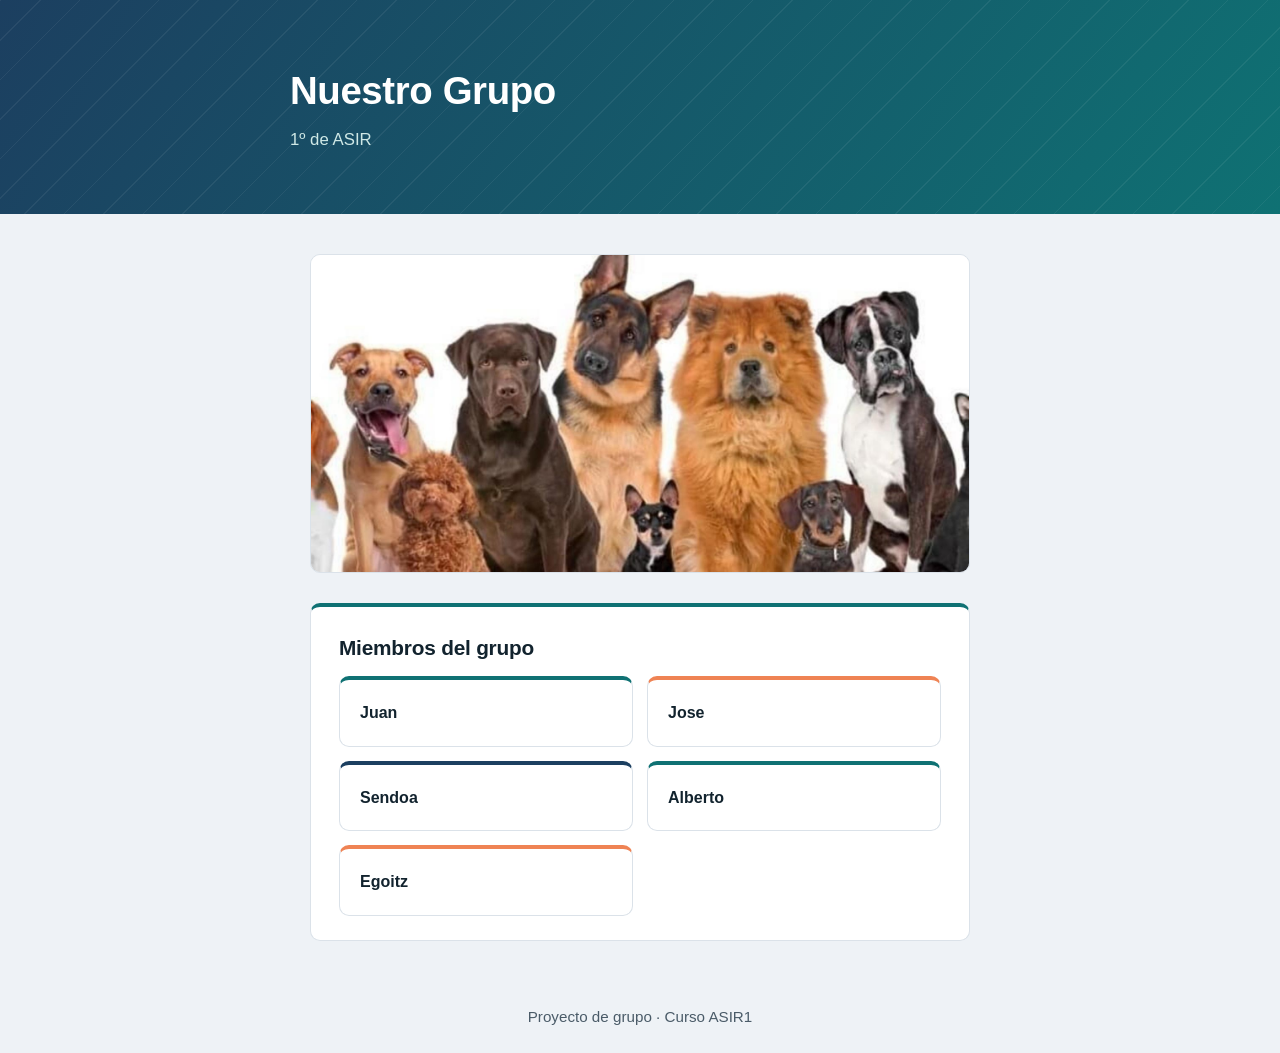
<file: index.html>
<!DOCTYPE html>
<html lang="es">
<head>
    <meta charset="UTF-8">
    <title>Grupo - Presentaciones</title>
    <link rel="stylesheet" href="style.css">
</head>
<body>

    <header>
        <h1>Nuestro Grupo</h1>
        <p>1º de ASIR</p>
    </header>

    <main>
        <img src="Revista_644189ae02e4c_20042023.jpg" alt="Foto del grupo" class="hero-img">

        <section>
            <h2>Miembros del grupo</h2>
            <ul class="menu">
                <li><a href="Juan.html">Juan</a></li>
                <li><a href="Jose.html">Jose</a></li>
                <li><a href="Sendoa.html">Sendoa</a></li>
                <li><a href="Alberto.html">Alberto</a></li>
                <li><a href="Egoitz.html">Egoitz</a></li>
            </ul>
        </section>
    </main>

    <footer>
        <p>Proyecto de grupo · Curso ASIR1</p>
    </footer>

</body>
</html>
</file>
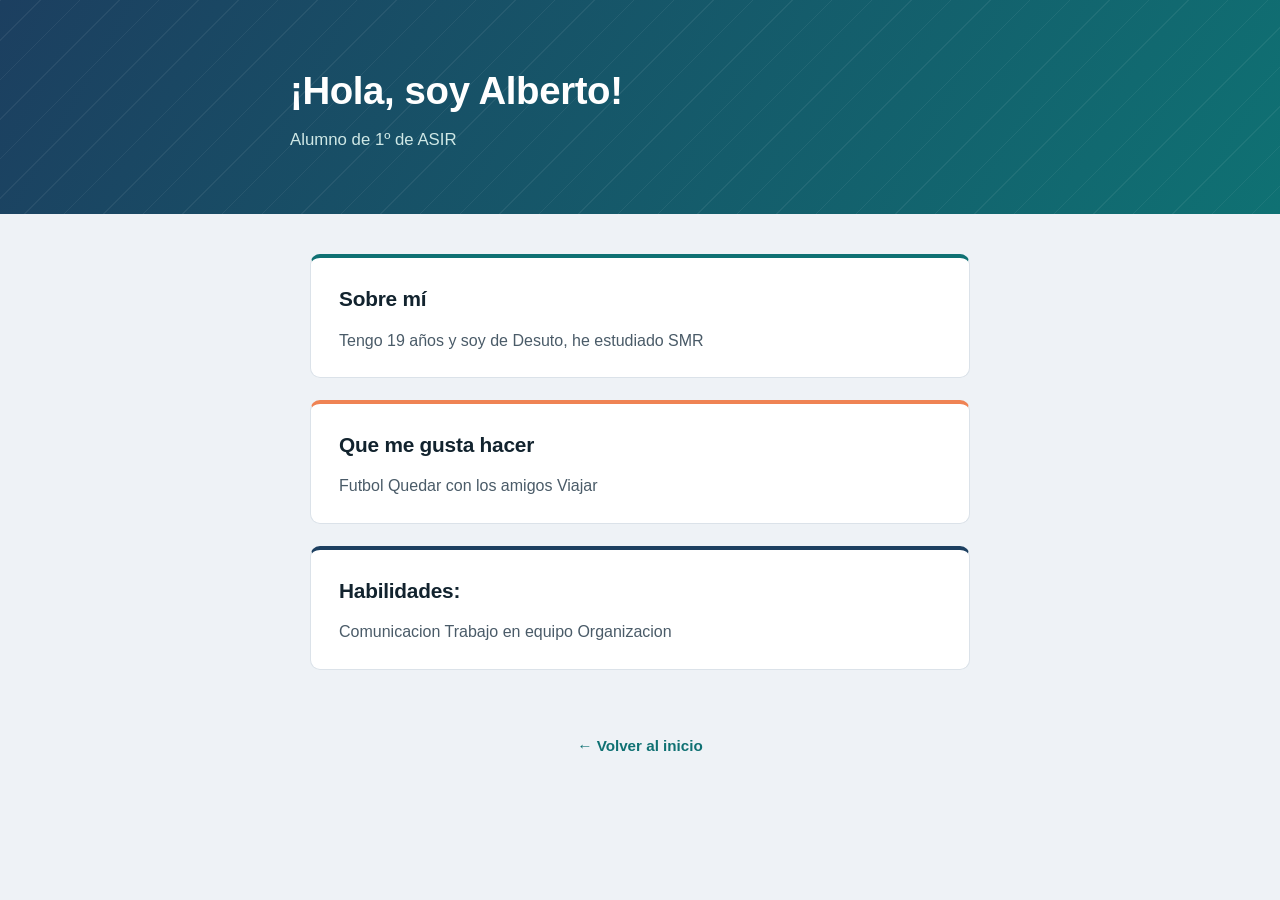
<file: Alberto.html>
<!DOCTYPE html>
<html lang="es">
<head>
    <meta charset="UTF-8">
    <title>Alberto - Presentación</title>
    <link rel="stylesheet" href="style.css">
</head>
<body>

    <header>
        <h1>¡Hola, soy Alberto!</h1>
        <p>Alumno de 1º de ASIR</p>
    </header>

    <main>

        <section>
            <h2>Sobre mí</h2>
            <p>
                Tengo 19 años y soy de Desuto, he estudiado SMR
            </p>
        </section>

        <section>
            <h2>Que me gusta hacer </h2>
            <p>
                Futbol
                Quedar con los amigos
                Viajar
            </p>
        </section>

        <section>
            <h2>Habilidades:</h2>
            <p>
                Comunicacion
                Trabajo en equipo
                Organizacion
                
            </p>
        </section>

    </main>

    <footer>
        <p><a href="index.html">← Volver al inicio</a></p>
    </footer>

</body>
</html>
</file>
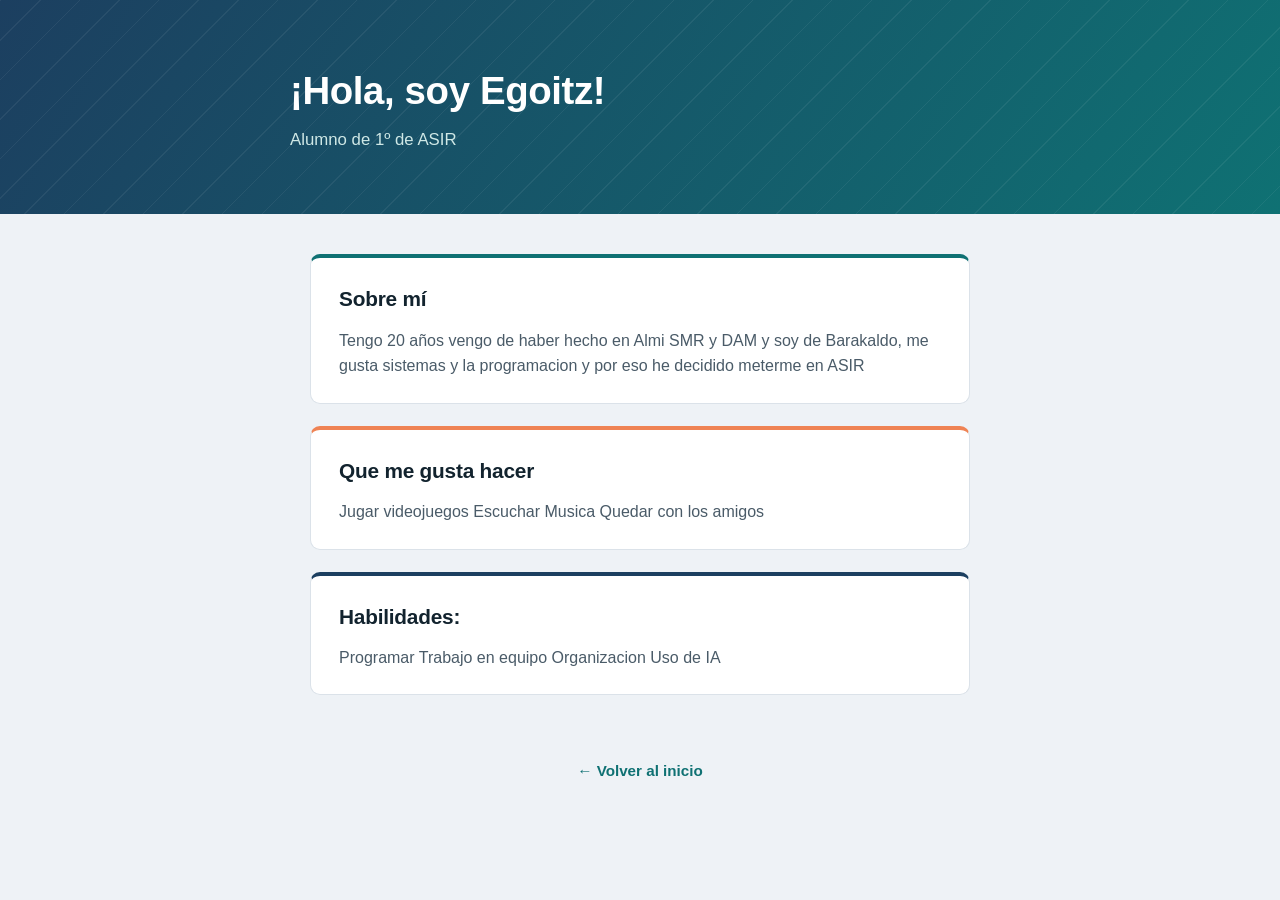
<file: Egoitz.html>
<!DOCTYPE html>
<html lang="es">
<head>
    <meta charset="UTF-8">
    <title>Egoitz - Presentación</title>
    <link rel="stylesheet" href="style.css">
</head>
<body>

    <header>
        <h1>¡Hola, soy Egoitz!</h1>
        <p>Alumno de 1º de ASIR</p>
    </header>

    <main>

        <section>
            <h2>Sobre mí</h2>
            <p>
                Tengo 20 años vengo de haber hecho en Almi SMR y DAM y soy de Barakaldo, me gusta sistemas y la programacion y por eso he decidido meterme en ASIR
            </p>
        </section>

        <section>
            <h2>Que me gusta hacer </h2>
            <p>
                Jugar videojuegos
                Escuchar Musica
                Quedar con los amigos 

            </p>
        </section>
        <section>
            <h2>Habilidades:</h2>
            <p>
                Programar
                Trabajo en equipo
                Organizacion
                Uso de IA
            </p>
        </section>

    </main>

    <footer>
        <p><a href="index.html">← Volver al inicio</a></p>
    </footer>

</body>
</html>
</file>
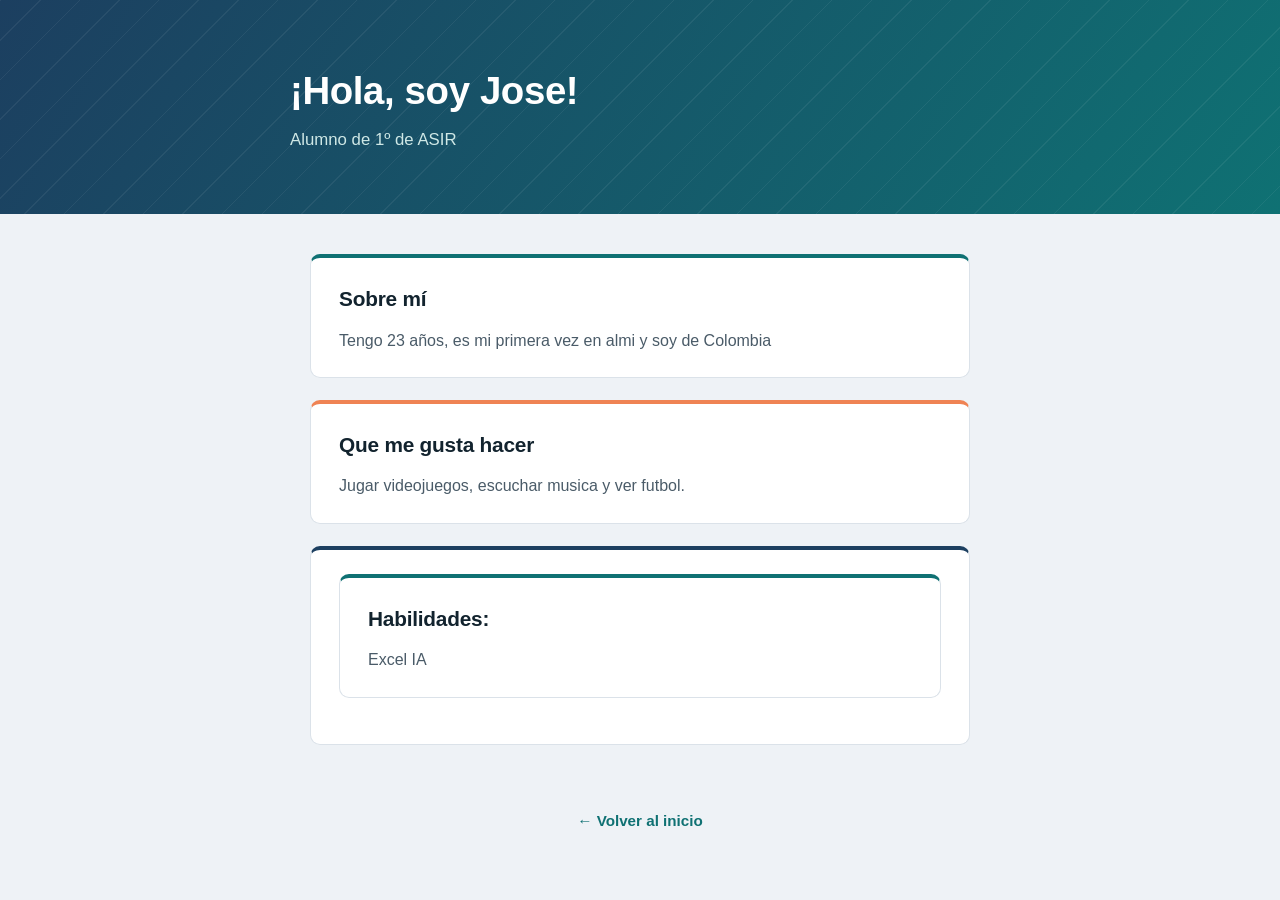
<file: Jose.html>
<!DOCTYPE html>
<html lang="es">
<head>
    <meta charset="UTF-8">
    <title>[Nombre Alumno 3] - Presentación</title>
    <link rel="stylesheet" href="style.css">
</head>
<body>

    <header>
        <h1>¡Hola, soy Jose!</h1>
        <p>Alumno de 1º de ASIR</p>
    </header>

    <main>

        <section>
            <h2>Sobre mí</h2>
            <p>
                Tengo 23 años, es mi primera vez en almi y soy de Colombia
            </p>
        </section>

          <section>
            <h2>Que me gusta hacer </h2>
            <p>
                Jugar videojuegos, escuchar musica y ver futbol.
            </p>
        </section>
        <section>

        <section>
            <h2>Habilidades:</h2>
            <p>
                Excel
                IA
            </p>
        </section>

    </main>

    <footer>
        <p><a href="index.html">← Volver al inicio</a></p>
    </footer>

</body>
</html>
</file>
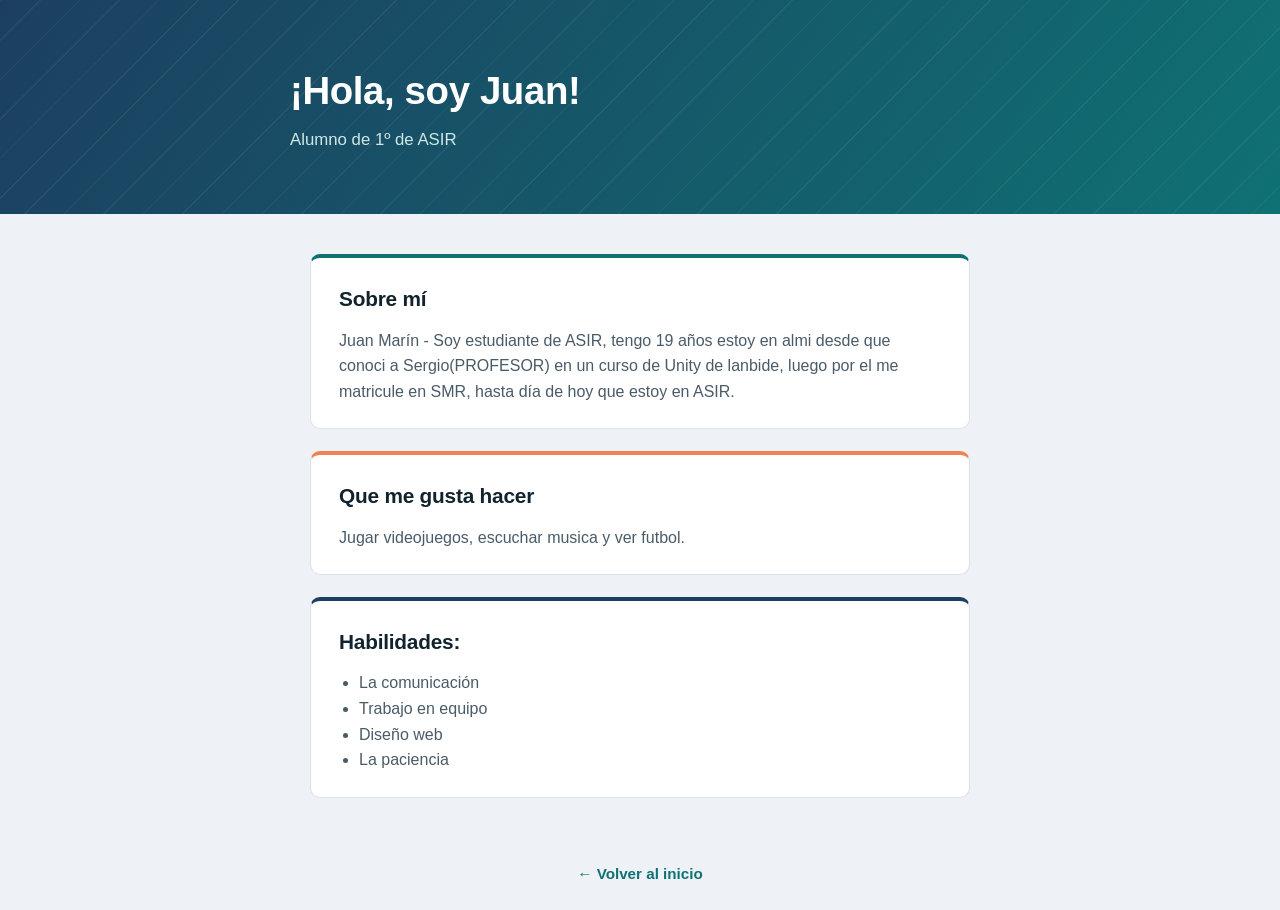
<file: Juan.html>
<!DOCTYPE html>
<html lang="es">
<head>
    <meta charset="UTF-8">
    <title></title>
    <link rel="stylesheet" href="style.css">
</head>
<body>

    <header>
        <h1>¡Hola, soy Juan!</h1>
        <p>Alumno de 1º de ASIR</p>
    </header>

    <main>

        <section>
            <h2>Sobre mí</h2>
            <p>
                Juan Marín - Soy estudiante de ASIR, tengo 19 años estoy en almi desde que conoci a Sergio(PROFESOR) en un curso de Unity de lanbide, luego por el me matricule en SMR, hasta día de hoy que estoy en ASIR.
            </p>
        </section>

        <section>
            <h2>Que me gusta hacer </h2>
            <p>
                Jugar videojuegos, escuchar musica y ver futbol.
            </p>
        </section>
        <section>
            <h2>Habilidades:</h2>
            <p>
            <ul>
               <li>La comunicación</li> 
                <li>Trabajo en equipo</li>
                <li>Diseño web</li>
                <li>La paciencia</li>
            </ul>
            </p>
        </section>

    </main>

    <footer>
        <p><a href="index.html">← Volver al inicio</a></p>
    </footer>

</body>
</html>
</file>
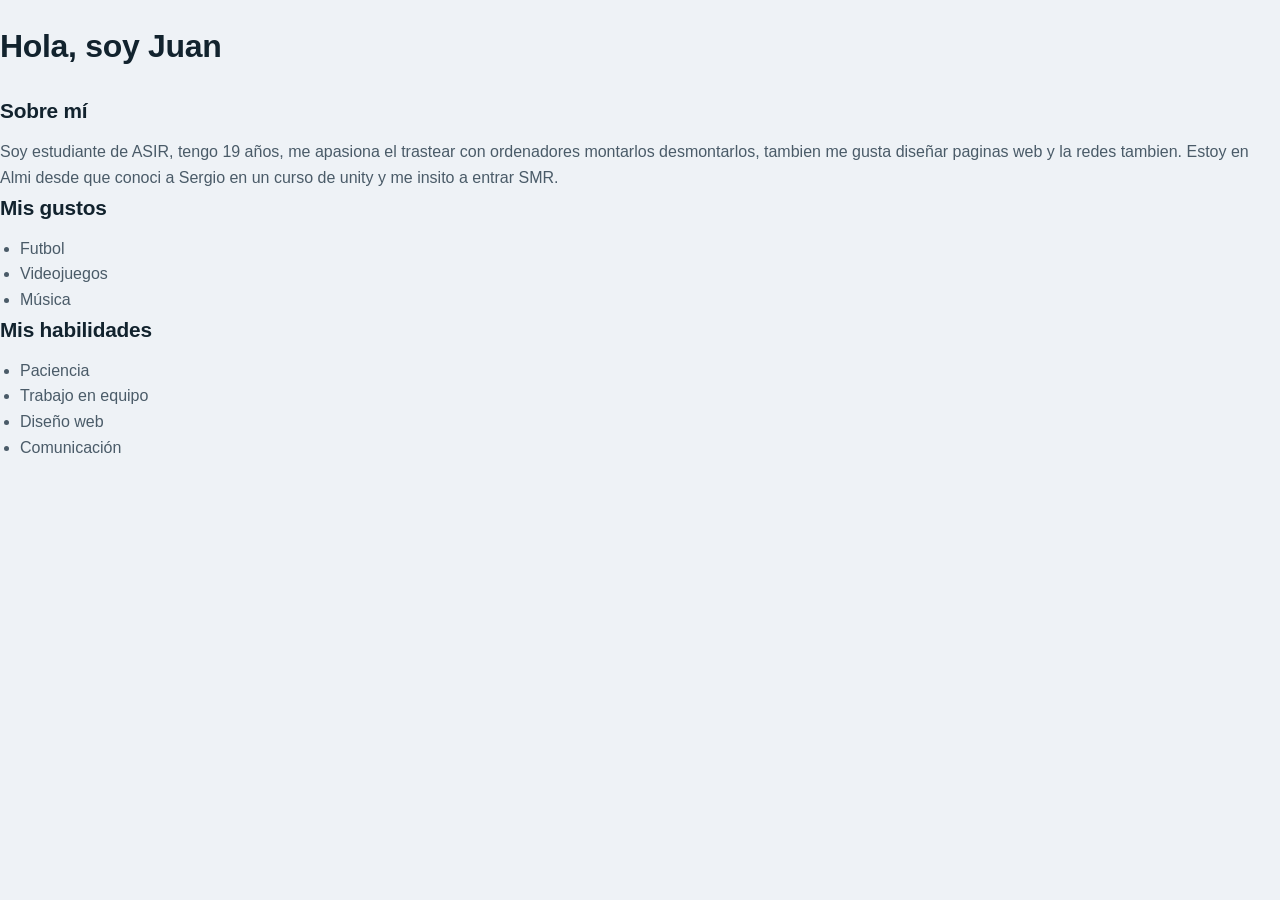
<file: presentacionjuan.html>
<!DOCTYPE html>
<html lang="es">
<head> 
  <link rel="stylesheet" href="style.css">
  <meta charset="UTF-8">
  <title>Mi Presentación</title>
</head>
<body>

  <h1>Hola, soy Juan</h1>

  <h2>Sobre mí</h2>
  <p>Soy estudiante de ASIR, tengo 19 años, me apasiona el trastear con ordenadores montarlos desmontarlos, tambien me gusta diseñar paginas web y la redes tambien. Estoy en Almi desde que conoci a Sergio en un curso de unity y me insito a entrar SMR.   </p>

  <h2>Mis gustos</h2>
  <ul>
    <li>Futbol</li>
    <li>Videojuegos</li>
    <li>Música</li>
  </ul>

  <h2>Mis habilidades</h2>
  <ul>
    <li>Paciencia</li>
    <li>Trabajo en equipo</li>
    <li>Diseño web</li>
    <li>Comunicación</li>
  </ul>
</body>
</html>
</file>
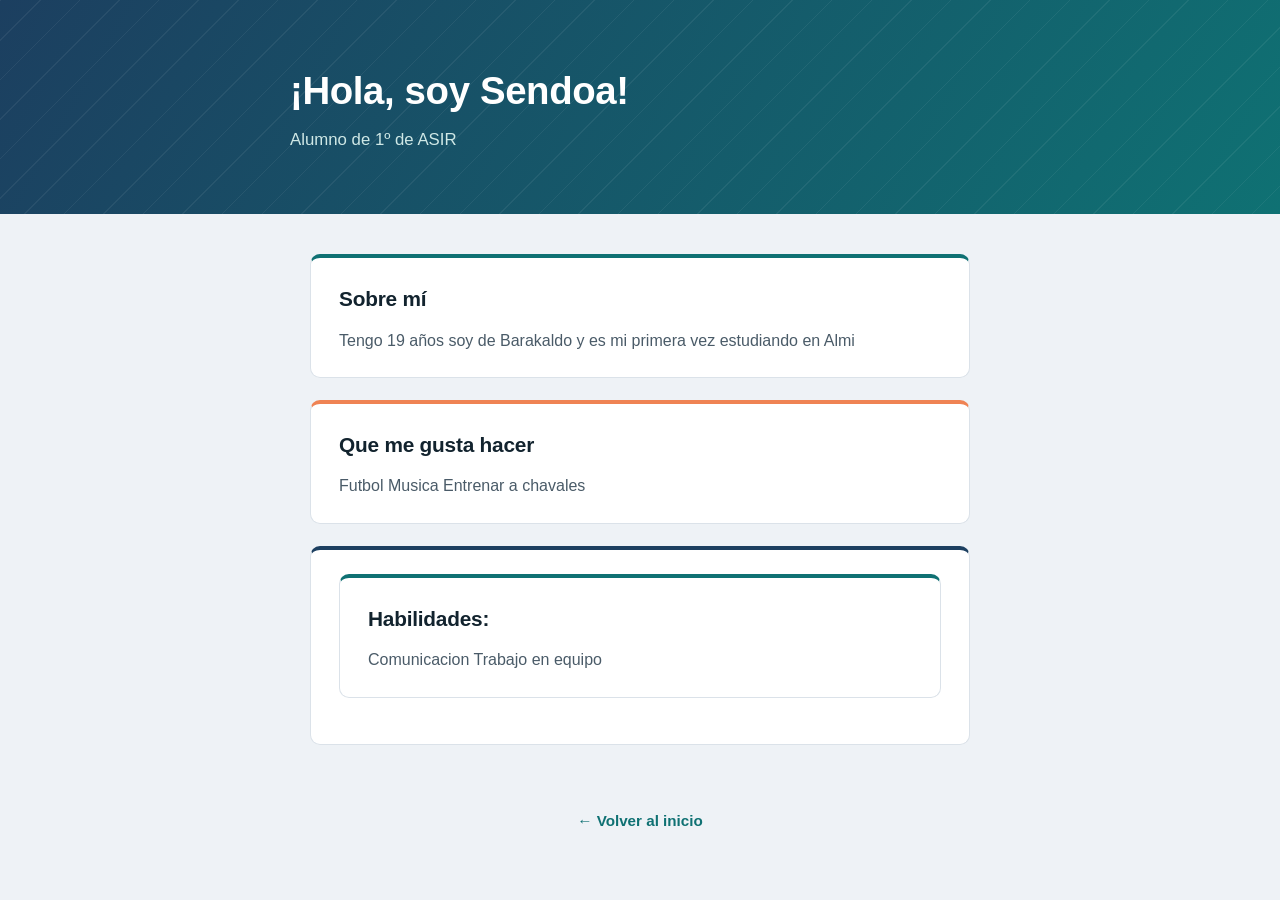
<file: Sendoa.html>
<!DOCTYPE html>
<html lang="es">
<head>
    <meta charset="UTF-8">
    <title>Sendoa - Presentación</title>
    <link rel="stylesheet" href="style.css">
</head>
<body>

    <header>
        <h1>¡Hola, soy Sendoa!</h1>
        <p>Alumno de 1º de ASIR</p>
    </header>

    <main>

        <section>
            <h2>Sobre mí</h2>
            <p> Tengo 19 años soy de Barakaldo y es mi primera vez estudiando en Almi
            </p>
        </section>

        <section>
            <h2>Que me gusta hacer </h2>
            <p>
                Futbol
                Musica
                Entrenar a chavales
            </p>
        </section>
        <section>

        <section>
            <h2>Habilidades:</h2>
            <p>
                Comunicacion
                Trabajo en equipo

            </p>
        </section>

    </main>

    <footer>
        <p><a href="index.html">← Volver al inicio</a></p>
    </footer>

</body>
</html>
</file>
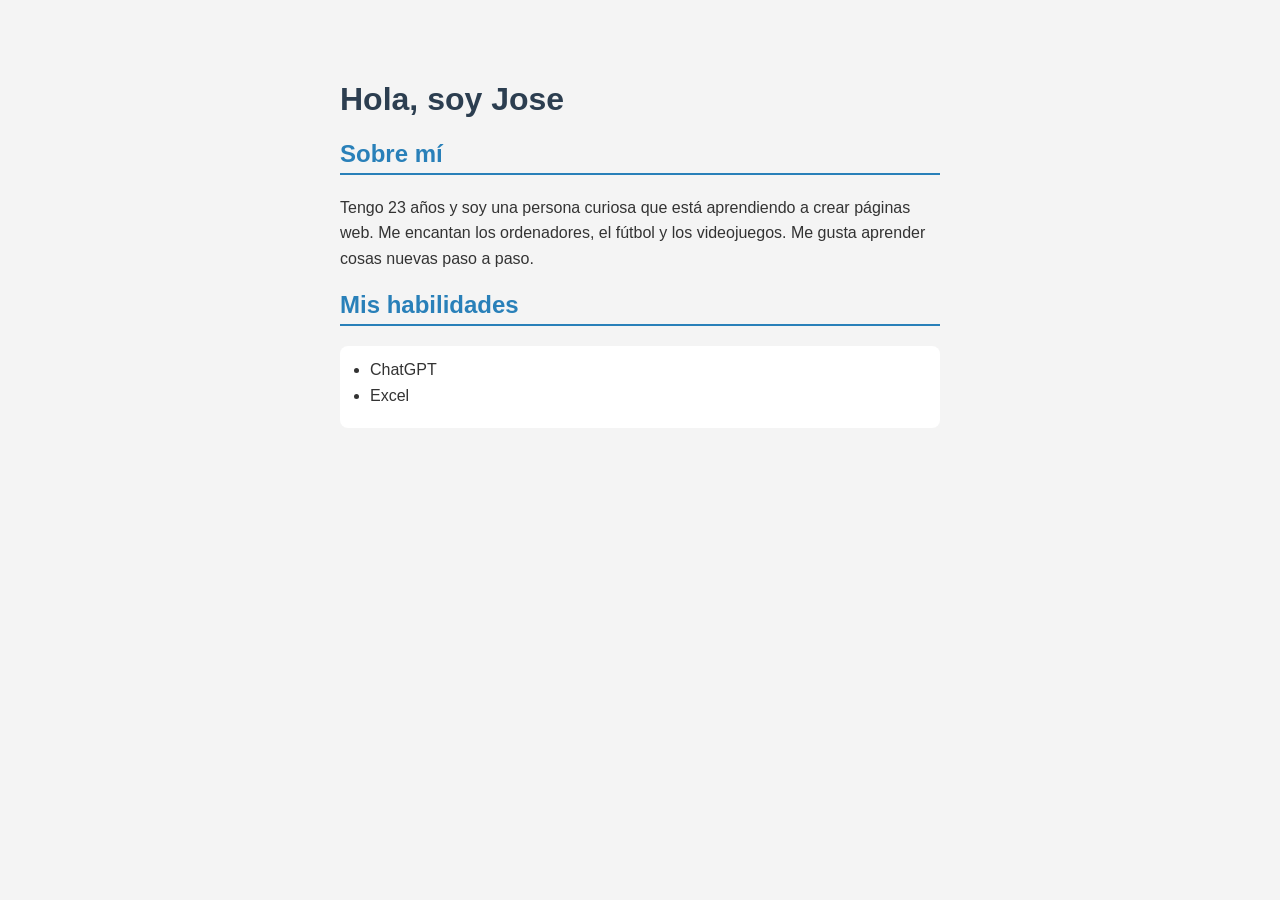
<file: sobre-mi.html>
<!DOCTYPE html>
<html lang="es">
<head>
  <meta charset="UTF-8">
  <title>Sobre mí</title>
  <style>

    body {
      font-family: Arial, sans-serif;
      background-color: #f4f4f4;
      color: #333;
      max-width: 600px;
      margin: 40px auto;
      padding: 20px;
    }

    h1 {
      color: #2c3e50;
    }

    h2 {
      color: #2980b9;
      border-bottom: 2px solid #2980b9;
      padding-bottom: 5px;
    }

    p {
      line-height: 1.6;
    }

    ul {
      background-color: #fff;
      padding: 15px 30px;
      border-radius: 8px;
    }

    li {
      margin-bottom: 8px;
    }

  </style>
</head>
<body>

  <h1>Hola, soy Jose</h1>

  <h2>Sobre mí</h2>
  <p>
    Tengo 23 años y soy una persona curiosa que está aprendiendo a crear páginas web.
    Me encantan los ordenadores, el fútbol y los videojuegos.
    Me gusta aprender cosas nuevas paso a paso.
  </p>

  <h2>Mis habilidades</h2>
  <ul>
    <li>ChatGPT</li>
    <li>Excel</li>
  </ul>

</body>
</html>
</file>
<file: style.css>
/* ===== Tokens ===== */
:root {
    --bg: #eef2f6;
    --surface: #ffffff;
    --ink: #12232e;
    --ink-soft: #4a5b68;
    --border: #dbe2e9;
    --teal: #0f7173;
    --orange: #ef8354;
    --navy: #1c3f60;
}

* {
    box-sizing: border-box;
}

body {
    font-family: 'IBM Plex Sans', Arial, sans-serif;
    background-color: var(--bg);
    color: var(--ink);
    margin: 0;
    padding: 0;
    line-height: 1.6;
}

h1, h2 {
    font-family: 'Space Grotesk', 'IBM Plex Sans', sans-serif;
    letter-spacing: -0.01em;
}

/* ===== Header ===== */
header {
    background:
        repeating-linear-gradient(
            135deg,
            rgba(255, 255, 255, 0.06) 0px,
            rgba(255, 255, 255, 0.06) 1px,
            transparent 1px,
            transparent 28px
        ),
        linear-gradient(120deg, var(--navy), var(--teal));
    color: white;
    text-align: left;
    padding: 60px 30px;
}

header h1 {
    margin: 0 0 6px 0;
    font-size: 2.4em;
    max-width: 700px;
    margin-left: auto;
    margin-right: auto;
}

header p {
    margin: 0;
    color: #cfe8e6;
    font-size: 1.05em;
    max-width: 700px;
    margin-left: auto;
    margin-right: auto;
}

/* ===== Main content ===== */
main {
    max-width: 700px;
    margin: 40px auto;
    padding: 0 20px;
}

section {
    background-color: var(--surface);
    border: 1px solid var(--border);
    border-top: 4px solid var(--teal);
    padding: 24px 28px;
    margin-bottom: 22px;
    border-radius: 10px;
}

section:nth-of-type(2) {
    border-top-color: var(--orange);
}

section:nth-of-type(3) {
    border-top-color: var(--navy);
}

h2 {
    color: var(--ink);
    font-size: 1.3em;
    margin-top: 0;
    margin-bottom: 12px;
}

p {
    color: var(--ink-soft);
    margin: 0;
}

ul {
    padding-left: 20px;
    margin: 0;
    color: var(--ink-soft);
}

/* ===== Imagen destacada ===== */
.hero-img {
    display: block;
    width: 100%;
    max-height: 320px;
    object-fit: cover;
    border-radius: 10px;
    margin-bottom: 30px;
    border: 1px solid var(--border);
}

/* ===== Menu (index) ===== */
.menu {
    list-style: none;
    padding: 0;
    display: grid;
    grid-template-columns: repeat(auto-fit, minmax(200px, 1fr));
    gap: 14px;
}

.menu li {
    margin: 0;
}

.menu a {
    display: block;
    background-color: var(--surface);
    color: var(--ink);
    text-decoration: none;
    padding: 20px;
    border: 1px solid var(--border);
    border-top: 4px solid var(--teal);
    border-radius: 10px;
    font-weight: 600;
    transition: transform 0.15s ease, box-shadow 0.15s ease;
}

.menu li:nth-child(2) a { border-top-color: var(--orange); }
.menu li:nth-child(3) a { border-top-color: var(--navy); }
.menu li:nth-child(4) a { border-top-color: var(--teal); }
.menu li:nth-child(5) a { border-top-color: var(--orange); }

.menu a:hover {
    transform: translateY(-3px);
    box-shadow: 0 6px 16px rgba(18, 35, 46, 0.12);
}

/* ===== Footer ===== */
footer {
    text-align: center;
    padding: 24px;
    color: var(--ink-soft);
    font-size: 0.95em;
}

footer a {
    color: var(--teal);
    text-decoration: none;
    font-weight: 600;
}

footer a:hover {
    text-decoration: underline;
}

/* ===== Responsive ===== */
@media (max-width: 480px) {
    header {
        padding: 40px 20px;
    }
    header h1 {
        font-size: 1.8em;
    }
}
</file>
